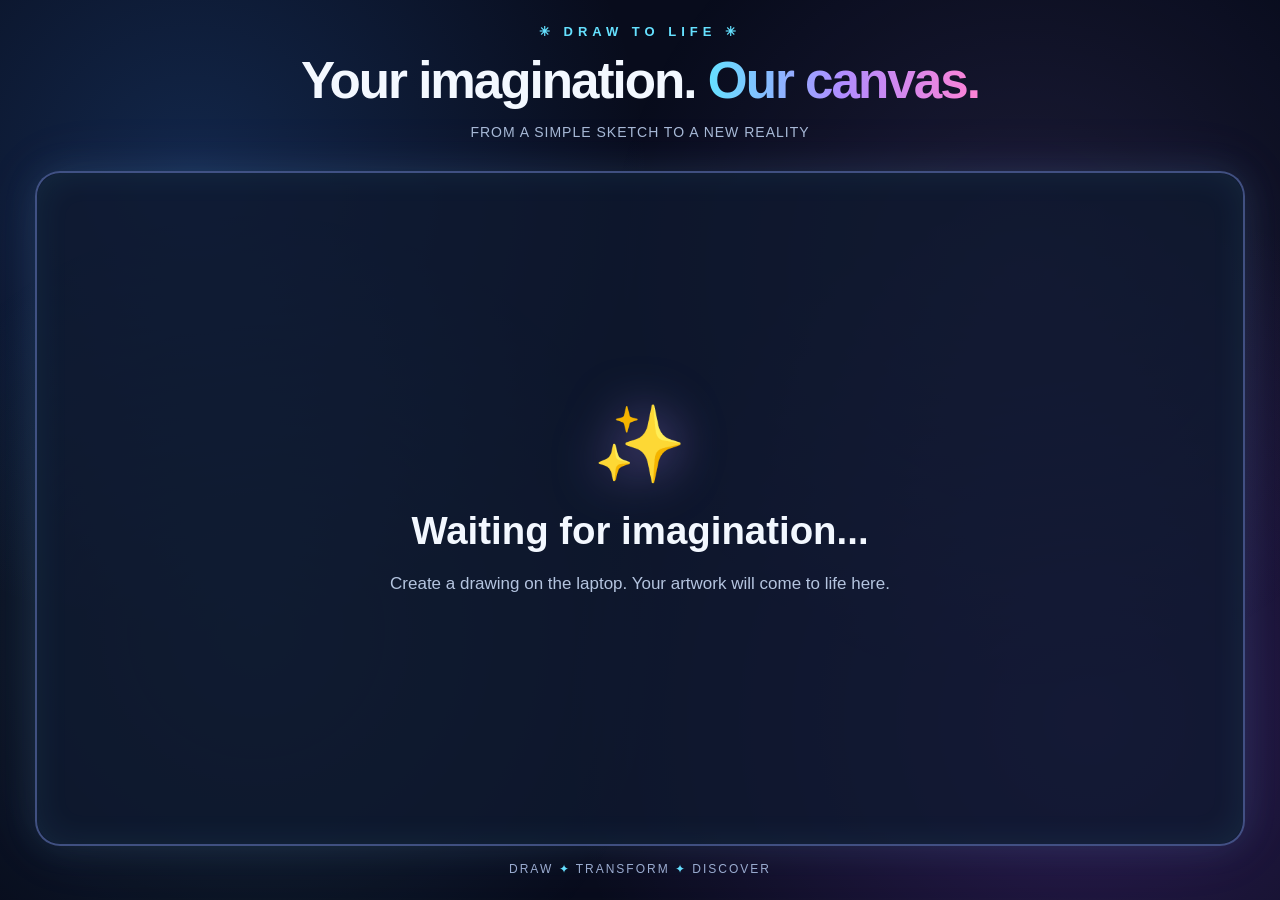
<file: projector.html>
<!DOCTYPE html>
<html lang="en">

<head>
  <meta charset="UTF-8">
  <meta name="viewport" content="width=device-width, initial-scale=1">

  <title>Draw to Life — Projector</title>

  <style>

    /* I keept the projector styles in a separate file because style.css is already too long. */
      /* Main projector colors */

    :root {
      --blue: #65e1ff;
      --purple: #b18cff;
      --pink: #ff83d6;
      --text: #f3f8ff;
    }

    * {
      box-sizing: border-box;
    }

    body {
      margin: 0;
      min-height: 100vh;
      overflow-x: hidden;

      font-family: Arial, sans-serif;
      color: var(--text);

      background:
        radial-gradient(
          circle at 15% 20%,
          rgba(55, 135, 240, 0.22),
          transparent 35%
        ),
        radial-gradient(
          circle at 85% 80%,
          rgba(160, 80, 255, 0.22),
          transparent 40%
        ),
        #080c1c;
    }

      /* Here I style the projector background. */
      /* I use blue and purple gradients on a dark background. */
      /* I add a moving neon effect. */
      /* I use keyframes to animate the background. */
      /* Here I organize the projector layout with Flexbox. */
      /* Moving neon background */

    body::before {
      content: "";
      position: fixed;
      inset: 0;
      pointer-events: none;

      background:
        radial-gradient(
          circle at 20% 70%,
          rgba(101, 225, 255, 0.12),
          transparent 35%
        ),
        radial-gradient(
          circle at 80% 30%,
          rgba(177, 140, 255, 0.12),
          transparent 35%
        );

      animation: backgroundMove 10s ease-in-out infinite alternate;
    }

    @keyframes backgroundMove {
      to {
        transform: translate(2%, -2%);
        opacity: 0.5;
      }
    }

    /* Main layout */

    .projector {
      position: relative;
      z-index: 1;

      min-height: 100vh;
      width: 100%;

      display: flex;
      flex-direction: column;
      align-items: center;

      padding: 24px 35px;
    }

    /* Project title */
    /* I use a blue color for the project name. */
      /* I make the main title responsive. */
      /* I add a colorful gradient to part of the title. */
      /* Project title */

    .header {
      text-align: center;
      margin-bottom: 17px;
    }

    .brand {
      color: var(--blue);
      font-size: 13px;
      font-weight: bold;
      letter-spacing: 5px;
    }

    h1 {
      margin: 12px 0 6px;

      font-size: clamp(30px, 4vw, 62px);
      letter-spacing: -2px;
    }

    h1 span {
      background: linear-gradient(
        90deg,
        var(--blue),
        var(--purple),
        var(--pink)
      );

      background-clip: text;
      -webkit-background-clip: text;
      color: transparent;
    }

    .subtitle {
      color: #a8bad7;
      font-size: 14px;
      letter-spacing: 1px;
    }

    /* Artwork area */
    /* Here I create the area for the AI artwork. */
      /* I center the content and add a soft neon border. */
      /* Artwork canvas */
    .art-stage {
      position: relative;

      flex: 1;
      width: 100%;
      min-height: 300px;

      display: flex;
      align-items: center;
      justify-content: center;

      overflow: hidden;

      border: 2px solid rgba(140, 165, 255, 0.4);
      border-radius: 25px;

      background: rgba(16, 25, 48, 0.8);

      box-shadow:
        0 0 35px rgba(101, 225, 255, 0.1),
        0 0 65px rgba(177, 140, 255, 0.08);
    }

    /* Neon border */

    .art-stage::before {
      content: "";
      position: absolute;
      inset: 0;
      pointer-events: none;

      border-radius: 25px;

      box-shadow:
        inset 0 0 35px rgba(101, 225, 255, 0.08);
    }

    /* Generated artwork, makes it fit and fill out the canvas */

    #projector-image {
      display: none;

      max-width: 100%;
      max-height: 100%;

      width: 100%;
      height: 100%;

      object-fit: contain;

      position: absolute;
      inset: 0;

      animation: artworkReveal 1s ease both;
    }

    @keyframes artworkReveal {
      from {
        opacity: 0;
        transform: scale(1.04);
        filter: blur(15px);
      }

      to {
        opacity: 1;
        transform: scale(1);
        filter: blur(0);
      }
    }

   /* Style waiting and loading messages. */
      /* Waiting and loading screens */

    .message {
      text-align: center;
      padding: 25px;
      max-width: 600px;
    }

    .message-icon {
      font-size: 75px;
      margin-bottom: 20px;

      filter: drop-shadow(
        0 0 25px rgba(177, 140, 255, 0.6)
      );
    }

    .message h2 {
      font-size: clamp(24px, 3vw, 42px);
      margin: 10px 0;
    }

    .message p {
      color: #b4c4df;
      font-size: 17px;
      line-height: 1.7;
    }

    /* Animate the loading icon. */
      /* Create the moving loading bar. */
      /* Support reduced motion settings. */
      /* Animated loading */

    .loading-icon {
      display: inline-block;
      animation: floating 2s ease-in-out infinite;
    }

    @keyframes floating {
      50% {
        transform: translateY(-18px) rotate(15deg);
      }
    }

    .loading-track {
      width: min(300px, 80%);
      height: 8px;
      margin: 25px auto;

      overflow: hidden;

      background: #15243f;
      border-radius: 20px;
    }

    .loading-bar {
      width: 40%;
      height: 100%;

      background: linear-gradient(
        90deg,
        var(--blue),
        var(--purple),
        var(--pink)
      );

      border-radius: 20px;

      animation: loadingMove 2s linear infinite;
    }

    @keyframes loadingMove {
      from {
        transform: translateX(-100%);
      }

      to {
        transform: translateX(350%);
      }
    }

    /* Footer */

    .footer {
      padding-top: 16px;
      text-align: center;

      color: #9cadd0;
      font-size: 12px;
      letter-spacing: 2px;
    }

    .footer span {
      color: var(--blue);
    }

    @media (prefers-reduced-motion: reduce) {
      *,
      *::before,
      *::after {
        animation-duration: 0.01ms !important;
        animation-iteration-count: 1 !important;
      }
    }

  </style>

</head>

<body>
 <!-- I use main to organize the projector content. -->
      <!-- I add a header with the project name and title. -->
      <!-- Project title -->
  <main class="projector">

    <!-- Project title -->

    <header class="header">

      <div class="brand">
        ✳ DRAW TO LIFE ✳
      </div>

      <h1>
        Your imagination.
        <span>Our canvas.</span>
      </h1>

      <p class="subtitle">
        FROM A SIMPLE SKETCH TO A NEW REALITY
      </p>

    </header>


    <!-- Main projector display -->

    <section class="art-stage">

      <!-- The AI image appears here -->

      <img
        id="projector-image"
        alt="AI generated artwork">


      <!-- Screen shown before generating -->

      <div id="waiting" class="message">

        <div class="message-icon">
          ✨
        </div>

        <h2>
          Waiting for imagination...
        </h2>

        <p>
          Create a drawing on the laptop.
          Your artwork will come to life here.
        </p>

      </div>


      <!-- Screen shown while OpenAI generates -->

      <div id="generating" class="message" hidden>

        <div class="message-icon loading-icon">
          🎨
        </div>

        <h2>
          Bringing imagination to life...
        </h2>

        <p>
          AI is transforming your drawing into a new masterpiece.
        </p>

        <div class="loading-track">
          <div class="loading-bar"></div>
        </div>

      </div>

    </section>


    <!-- Footer -->

    <footer class="footer">
      DRAW <span>✦</span> TRANSFORM <span>✦</span> DISCOVER
    </footer>

  </main>


  <script>

    // This connects the projector to the drawing website.
    const channel = new BroadcastChannel("draw-to-life-projector");

    const waiting = document.getElementById("waiting");
    const generating = document.getElementById("generating");
    const image = document.getElementById("projector-image");

    // This changes the projector screen.
    function showScreen(state, imageURL = "") {

      waiting.hidden = state !== "waiting";
      generating.hidden = state !== "generating";

      image.style.display = state === "art" ? "block" : "none";

      if (state === "art" && imageURL) {
        image.src = imageURL;
      }
    }

    // This receives messages from the laptop.
    channel.addEventListener("message", event => {

      const data = event.data;

      if (!data || !data.type) return;

      if (data.type === "generating") {
        showScreen("generating");
      }

      if (data.type === "artwork") {
        showScreen("art", data.image);
      }

      if (data.type === "reset") {
        showScreen("waiting");
      }

    });

    // Ask the drawing page for its current state.
    channel.postMessage({ type: "request-state" });

  </script>

</body>
</html>
</file>
